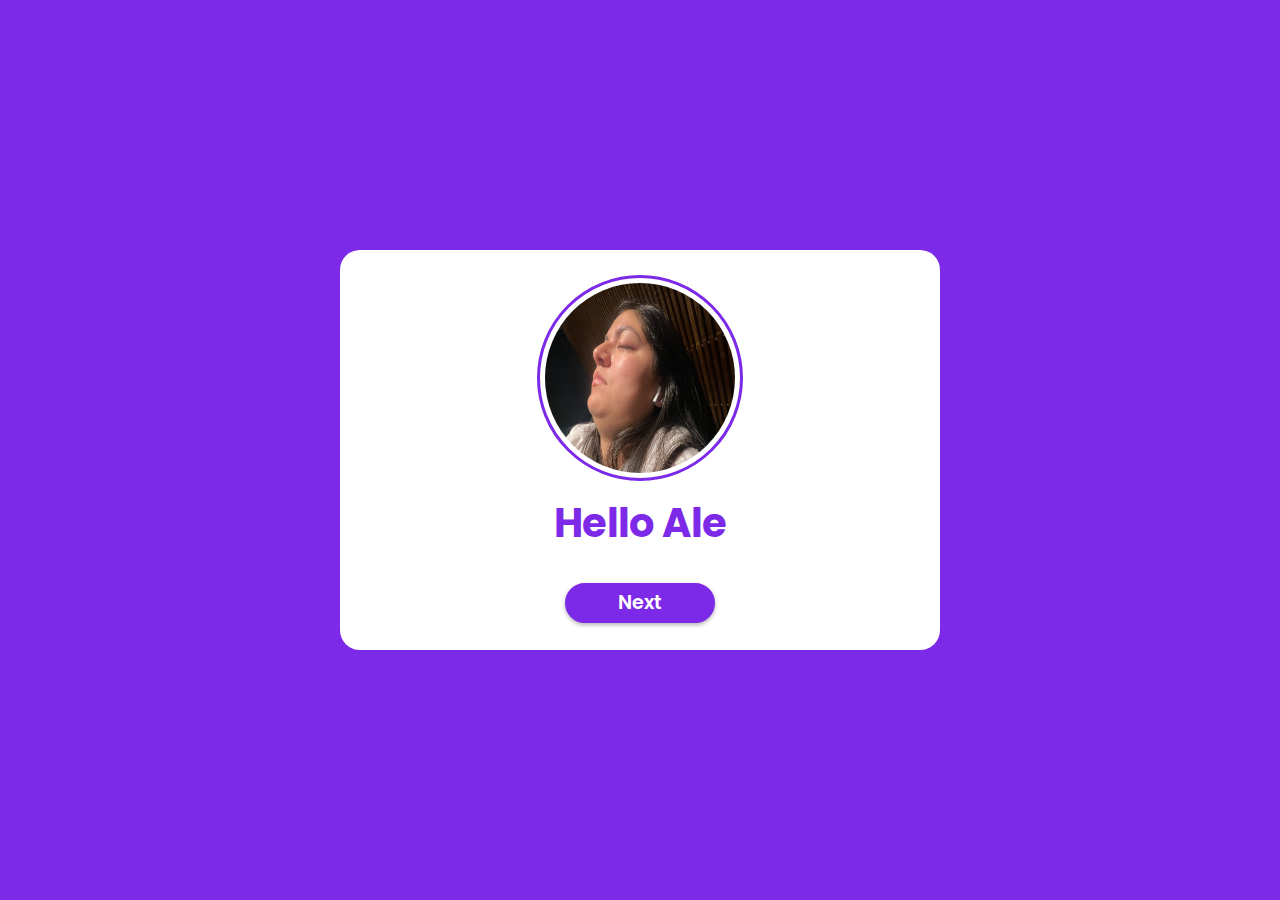
<file: index.html>
<!DOCTYPE html>
<html lang="en">
<head>
    <meta charset="UTF-8">
    <meta http-equiv="X-UA-Compatible" content="IE=edge">
    <meta name="viewport" content="width=device-width, initial-scale=1.0">
    <title>Question Box & Button Randomly Change Position | Codehal</title>
    <link rel="stylesheet" href="https://cdnjs.cloudflare.com/ajax/libs/font-awesome/6.2.0/css/all.min.css">
    <link rel="stylesheet" href="nextstyle.css">
</head>
<body>
    <div class="wrapper">
        <div class="circle"><img src="ale.jpg" id="imagee" width="250" height="250"></img></div>
        <h2 class="question">Hello Ale</h2>
        <div class="next-btn-group">
            <button class="next-btn" id="next">Next</button>
        </div>
    </div>
    <script src="first.js"></script>
</body>
</html>
</file>
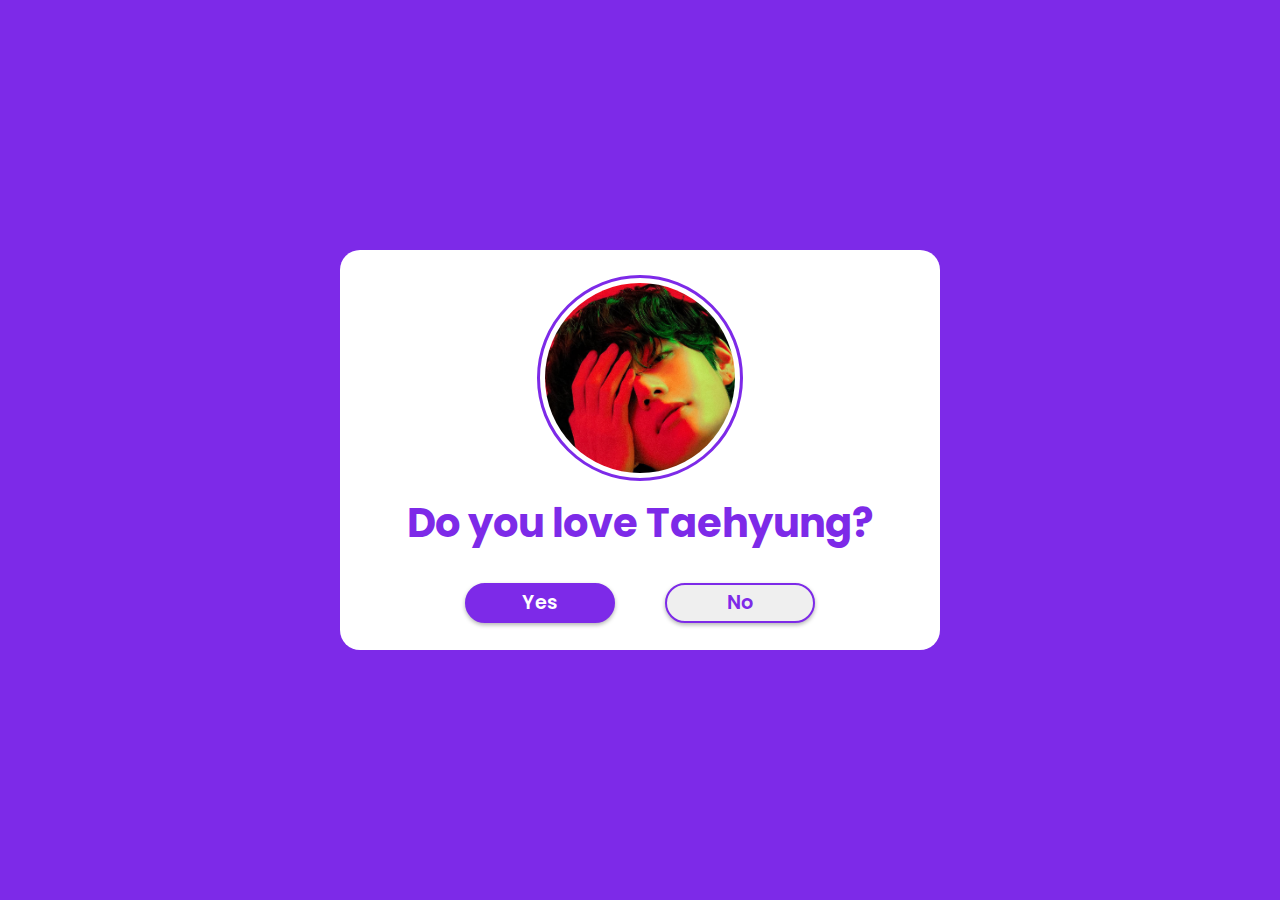
<file: second.html>
<!DOCTYPE html>
<html lang="en">
<head>
    <meta charset="UTF-8">
    <meta http-equiv="X-UA-Compatible" content="IE=edge">
    <meta name="viewport" content="width=device-width, initial-scale=1.0">
    <title>Question Box & Button Randomly Change Position | Codehal</title>
    <link rel="stylesheet" href="https://cdnjs.cloudflare.com/ajax/libs/font-awesome/6.2.0/css/all.min.css">
    <link rel="stylesheet" href="style.css">
</head>
<body>
    <div class="wrapper">
        <div class="circle"><img src="tae.jpg_large" id="imagee" width="300" height="300"></img></div>
        <h2 class="question">Do you love Taehyung?</h2>
        <div class="btn-group">
            <button class="yes-btn">Yes</button>
            <button class="no-btn">No</button>
        </div>
    </div>
    <script src="script.js"></script>
</body>
</html>
</file>
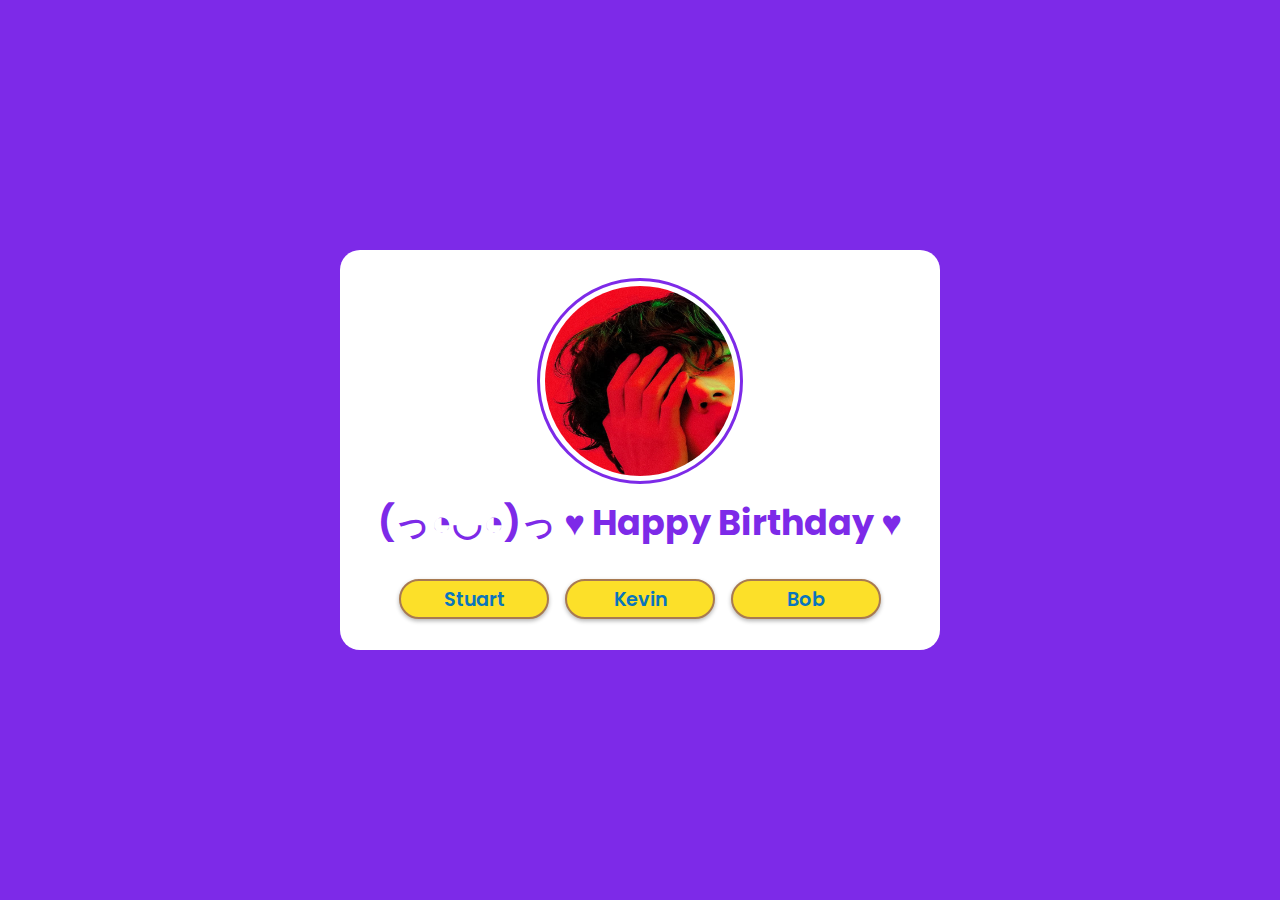
<file: thanks.html>
<!DOCTYPE html>
<html lang="en">
<head>
    <meta charset="UTF-8">
    <meta http-equiv="X-UA-Compatible" content="IE=edge">
    <meta name="viewport" content="width=device-width, initial-scale=1.0">
    <title>Question Box & Button Randomly Change Position | Codehal</title>
    <link rel="stylesheet" href="https://cdnjs.cloudflare.com/ajax/libs/font-awesome/6.2.0/css/all.min.css">
    <link rel="stylesheet" href="thanksstyle.css">
</head>
<body>
    <div class="wrapper">
        <div class="circle"><img src="tae.jpg_large" id="imagee" width="300" height="300"></img></div>
        <h2 class="thanks">(っ◔◡◔)っ ♥ Happy Birthday ♥</h2>
        <div class="btn-group">
            <button class="stuart-btn">Stuart</button>
            <button class="kevin-btn">Kevin</button>
            <button class="bob-btn">Bob</button>
        </div>
    </div>
    <script src="thanks.js"></script>
</body>
</html>
</file>
<file: nextstyle.css>
@import url('https://fonts.googleapis.com/css2?family=Poppins:wght@600;700&display=swap');
* {
    margin: 0;
    padding: 0;
    box-sizing: border-box;
    font-family: 'Poppins', sans-serif;
}
*::selection {
    background: #7d2ae8;
    color: #fff;
}
body {
    display: flex;
    justify-content: center;
    align-items: center;
    min-height: 100vh;
    background: #7d2ae8;
}
.wrapper {
    position: relative;
    width: 600px;
    height: 400px;
    background: #fff;
    border-radius: 20px;
    display: flex;
    justify-content: center;
    align-items: center;
    flex-direction: column;
}
.circle {
    border-radius: 50%;
    height: 200px;
    width: 200px;
    overflow: hidden;
    display: flex;
    justify-content: center;
    align-items:flex-start;
    border: 5px solid transparent;
    outline: 3px solid #7d2ae8;
}
h2 {
    font-size: 40px;
    color: #7d2ae8;
    margin: 15px 0;
}
.btn-group {
    width: 100%;
    height: 40px;
    display: flex;
    justify-content: center;
    margin-top: 15px;
}
.next-btn-group {
    width: 100%;
    height: 40px;
    display: flex;
    justify-content: center;
    align-items: center;
    margin-top: 15px;
}
button {
    position: absolute;
    width: 150px;
    height: inherit;
    font-size: 1.2em;
    color: #fff;
    font-weight: 600;
    border-radius: 30px;
    border: 2px solid #7d2ae8;
    outline: none;
    cursor: pointer;
    box-shadow: 0 2px 4px rgba(0, 0, 0, .3);
    background: #7d2ae8;
}
</file>
<file: style.css>
@import url('https://fonts.googleapis.com/css2?family=Poppins:wght@600;700&display=swap');
* {
    margin: 0;
    padding: 0;
    box-sizing: border-box;
    font-family: 'Poppins', sans-serif;
}
*::selection {
    background: #7d2ae8;
    color: #fff;
}
body {
    display: flex;
    justify-content: center;
    align-items: center;
    min-height: 100vh;
    background: #7d2ae8;
}
.wrapper {
    position: relative;
    width: 600px;
    height: 400px;
    background: #fff;
    border-radius: 20px;
    display: flex;
    justify-content: center;
    align-items: center;
    flex-direction: column;
}
.circle {
    border-radius: 50%;
    height: 200px;
    width: 200px;
    overflow: hidden;
    display: flex;
    justify-content: center;
    align-items: right;
    border: 5px solid transparent;
    outline: 3px solid #7d2ae8;
}
/* img {
    border: 5px solid transparent;
    outline: 3px solid #7d2ae8;
} */
h2 {
    font-size: 40px;
    color: #7d2ae8;
    margin: 15px 0;
}
.btn-group {
    width: 100%;
    height: 40px;
    display: flex;
    justify-content: center;
    margin-top: 15px;
}
button {
    position: absolute;
    width: 150px;
    height: inherit;
    font-size: 1.2em;
    color: #fff;
    font-weight: 600;
    border-radius: 30px;
    border: 2px solid #7d2ae8;
    outline: none;
    cursor: pointer;
    box-shadow: 0 2px 4px rgba(0, 0, 0, .3);
}
button:nth-child(1) {
    margin-left: -200px;
    background: #7d2ae8;
}
button:nth-child(2) {
    margin-right: -200px;
    color: #7d2ae8;
}
.thanks {
    font-size: 35px;
}
</file>
<file: thanksstyle.css>
@import url('https://fonts.googleapis.com/css2?family=Poppins:wght@600;700&display=swap');
* {
    margin: 0;
    padding: 0;
    box-sizing: border-box;
    font-family: 'Poppins', sans-serif;
}
*::selection {
    background: #7d2ae8;
    color: #fff;
}
body {
    display: flex;
    justify-content: center;
    align-items: center;
    min-height: 100vh;
    background: #7d2ae8;
}
.wrapper {
    position: relative;
    width: 600px;
    height: 400px;
    background: #fff;
    border-radius: 20px;
    display: flex;
    justify-content: center;
    align-items: center;
    flex-direction: column;
}
.circle {
    border-radius: 50%;
    height: 200px;
    width: 200px;
    overflow: hidden;
    /* display: flex; */
    justify-content: center;
    align-items: right;
    border: 5px solid transparent;
    outline: 3px solid #7d2ae8;
}
/* img {
    border: 5px solid transparent;
    outline: 3px solid #7d2ae8;
} */
h2 {
    font-size: 40px;
    color: #7d2ae8;
    margin: 15px 0;
}
.btn-group {
    width: 100%;
    height: 40px;
    display: flex;
    justify-content: center;
    margin-top: 15px;
}
button {
    width: 150px;
    height: inherit;
    font-size: 1.2em;
    color: #0A75BC;
    font-weight: 600;
    border-radius: 30px;
    border: 2px solid #A87A51;
    outline: none;
    cursor: pointer;
    box-shadow: 0 2px 4px rgba(0, 0, 0, .3);
    background: #FCE029;
    margin-left: 8px;
    margin-right: 8px;
}
.thanks {
    font-size: 35px;
}
</file>
